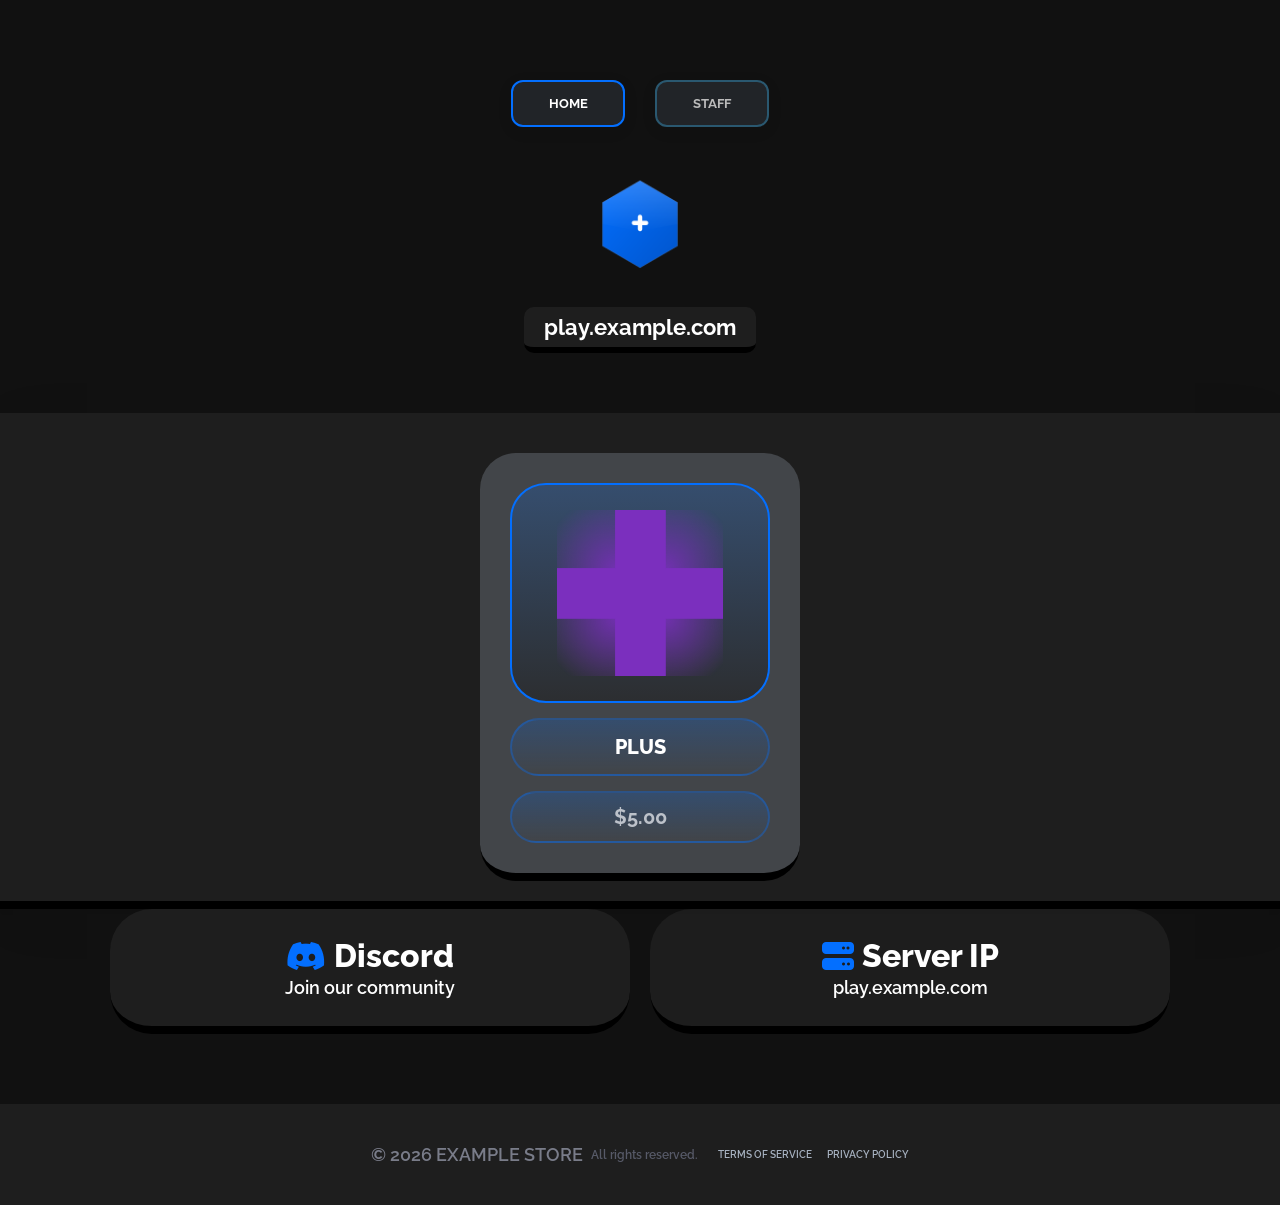
<file: Website/index.html>
<!DOCTYPE html>
<!-- made with opencode -->
<!-- by https://github.com/RustaCPVP -->
<html lang="en">
<head>
  <meta charset="utf-8">
  <meta name="viewport" content="width=device-width, initial-scale=1">
  <title>Store | Home</title>
  <link rel="stylesheet" href="https://cdnjs.cloudflare.com/ajax/libs/font-awesome/6.2.0/css/all.min.css">
  <link rel="preconnect" href="https://fonts.googleapis.com">
  <link rel="preconnect" href="https://fonts.gstatic.com" crossorigin>
  <link href="https://fonts.googleapis.com/css2?family=Raleway:wght@100;200;300;400;500;600;700;800;900&display=swap" rel="stylesheet">
  <style>
    * { margin: 0; padding: 0; box-sizing: border-box; }
    body { margin: 0; color: silver; font-family: 'proxima-nova', 'Raleway', sans-serif; background: #111; line-height: normal; }
    a { text-decoration: none; color: inherit; }
    img { max-width: 100%; }
    .container { max-width: 1100px; margin: 0 auto; padding: 0 20px; width: 100%; }
    .page-wrapper { background: #111; min-height: 100vh; display: flex; flex-direction: column; position: relative; }
    .main-content { flex: 1; }

    .loading-wrap { display: none; align-items: center; justify-content: center; position: fixed; inset: 0; background: #111; z-index: 500; flex-direction: column; color: #424549; text-transform: uppercase; font-size: 12px; letter-spacing: 1px; gap: 30px; }
    .loading-wrap svg { width: 65px; height: 65px; }
    .loading-wrap strong { color: #fff; }
    body.loading .loading-wrap { display: flex; }
    body.loading { overflow: hidden; }

    .head { display: flex; flex-direction: column; align-items: center; justify-content: center; text-align: center; padding: 80px 20px 60px; min-height: 325px; }
    .top-nav { display: flex; align-items: center; justify-content: center; gap: 30px; margin-bottom: 40px; }
    .top-nav a { padding: 14px 20px; background: #212428; border-radius: 12px; color: #bababa; min-width: 114px; font-weight: 700; text-transform: uppercase; font-size: 13px; border: 2px solid #2a5870; text-decoration: none; box-shadow: 0 4px 15px rgba(0,0,0,.08); transition: all .15s ease; }
    .top-nav a:hover, .top-nav a.active { color: #fff; border-color: #036fff; }
    .logo { max-width: 124px; margin: 0 auto; }
    .below-logo { margin-top: 12px; }
    .ip-block { display: inline-flex; align-items: center; background: #1e1e1e; padding: 7px 20px; font-size: 22px; font-weight: 700; color: #fff; border-radius: 10px; border-bottom: 6px solid #000; cursor: pointer; transition: all .15s ease; }
    .ip-block:hover { color: #036fff; }
    .ip-players { display: none; background: #3a3e41; margin-left: 12px; padding: 0 12px; border-left: 1px solid #ffffff2e; font-size: 14px; color: #999; height: 36px; align-items: center; }
    .page-wrapper-inner { padding-bottom: 20px; }
    .panel-wrap { background: #1e1e1e; border-bottom: 8px solid #000; box-shadow: 0 10px 55px -3px rgba(0,0,0,.06), 0 4px 6px -2px rgba(0,0,0,.05); margin-bottom: 0; }
    .panel-header { text-align: center; border-bottom: none; padding: 50px 0 0; font-size: 39px; font-weight: 900; }
    .panel-wrap .container { display: flex; flex-direction: column; align-items: center; padding-bottom: 20px; }

    .section-title { display: flex; position: relative; height: 45px; align-items: center; width: 100%; justify-content: center; color: #fff; }
    .section-title > span { color: #8d8d8d; font-weight: 800; text-transform: uppercase; letter-spacing: .5px; font-size: 19px; }

    .tab-content { width: 100%; margin-top: 20px; }
    .package-wrap { display: flex; gap: 30px; width: 100%; justify-content: center; margin-top: 20px; }

    .package-item { flex: 0 1 320px; background: #424549; padding: 30px; text-align: center; border-radius: 36px; display: flex; flex-direction: column; gap: 15px; transition: transform .15s ease; border-bottom: 8px solid #000; }
    .package-item:hover { transform: scale(1.03); }
    .package-item .image { height: 220px; border-radius: 36px; overflow: hidden; position: relative; background: linear-gradient(180deg, #036fff33, #00000055); border: 2px solid #036fff; display: flex; align-items: center; justify-content: center; padding: 25px; }
    .package-item .image img { display: block; width: 100%; height: 100%; object-fit: contain; }
    .package-item .name { background: linear-gradient(180deg, #036fff33, transparent); border: 2px solid #036fff55; border-radius: 36px; padding: 15px; }
    .package-item .name .icon { font-size: 40px; margin-bottom: 2px; line-height: 1; margin-top: -5px; }
    .package-item.epic .name .icon { color: #036fff; }
    .package-item .name h2 { font-size: 20px; font-weight: 800; text-transform: uppercase; color: #fff; margin: 0; }
    .package-item .price { color: #bcc1c9; font-weight: 700; font-size: 20px; background: linear-gradient(180deg, #036fff33, transparent); border: 2px solid #036fff55; border-radius: 36px; padding: 12px; }

    .join-title { margin: 0 50px 25px; font-size: 28px; font-weight: 900; color: #fff; text-align: center; }
    .gamemodes { display: flex; gap: 40px; margin: 40px 50px 15px; }
    .gamemodes a { flex: 1; min-height: 180px; background: #ffffff08; border-radius: 12px; display: flex; align-items: flex-end; justify-content: center; overflow: hidden; position: relative; transition: transform .15s ease; box-shadow: 0 10px 15px -3px rgba(0,0,0,.1), 0 4px 6px -2px rgba(0,0,0,.05); }
    .gamemodes a:hover { transform: scale(1.02); }
    .gamemodes a span { width: 100%; text-align: center; padding: 25px; background: rgba(87,90,95,.64); backdrop-filter: blur(2px); font-size: 24px; font-weight: 900; color: #1e1e1e; text-shadow: 0 0 10px rgba(0,0,0,.32); }

    .join { display: flex; width: 100%; margin: 0 auto 50px; gap: 20px; flex-wrap: nowrap; align-items: center; justify-content: flex-start; }
    .join a { flex: 1; padding: 28px 30px; color: #fff; border-radius: 42px; border-bottom: 8px solid #000; text-align: center; transition: all .15s ease; display: flex; align-items: center; justify-content: center; }
    .join a:first-child, .join a:last-child { background: #1e1e1e; }
    .join a:nth-child(2) { background: #ffffff0d; }
    .join a:hover { background: #036fff !important; transform: translateY(-2px); }
    .join a .text { display: flex; flex-direction: column; align-items: center; }
    .join a h2 { font-size: 32px; font-weight: 800; margin: 0; display: flex; align-items: center; }
    .join a h2 i { color: #036fff; margin-right: 8px; }
    .join a:hover h2 i { color: #fff; }
    .join a p { font-weight: 600; color: #fff; font-size: 18px; margin: 3px 0 0; }
    .copy-tip { position: relative; }
    .copy-tip::after, .copy-tip::before { opacity: 0; pointer-events: none; }
    .copy-tip:hover::after { content: "Press to copy"; position: absolute; top: -70px; left: 50%; transform: translateX(-50%); background: #036fff; color: #fff; font-size: 16px; font-weight: 700; padding: 14px 28px; border-radius: 14px; white-space: nowrap; text-transform: uppercase; animation: tooltipIn 0.2s ease forwards; }
    .copy-tip:hover::before { content: ""; position: absolute; top: -20px; left: 50%; transform: translateX(-50%); border: 10px solid transparent; border-top-color: #036fff; animation: tooltipIn 0.2s ease forwards; }
    .discord-tip:hover::after { content: "Press to join\A 10+"; white-space: pre-wrap; text-align: center; line-height: 1.3; padding: 12px 30px; font-size: 22px; top: -105px; }
    @keyframes tooltipIn { from { opacity: 0; transform: translateX(-50%) translateY(8px); } to { opacity: 1; transform: translateX(-50%) translateY(0); } }

    #foot { background: #1e1e1e; padding: 40px 0; color: grey; margin-top: auto; }
    #foot .container { display: flex; align-items: center; justify-content: center; color: #575a68; font-weight: 600; font-size: 15px; }
    #foot .copyright { text-align: center; font-size: 11px; display: flex; flex-direction: row; align-items: center; justify-content: center; gap: 20px; color: #70757a; }
    .copyright-text { display: flex; flex-direction: row; align-items: center; gap: 8px; }
    .copyright-text span { font-size: 18px; font-weight: 600; color: #797c89; text-transform: uppercase; }
    .copyright-text small { font-size: 12px; color: #575a68; font-weight: 600; }
    .copyright-links { display: flex; gap: 15px; text-transform: uppercase; font-size: 10px; white-space: nowrap; }
    .copyright-links a { color: #a7b2c1; font-weight: 600; }
    .copyright-links a:hover { color: #fff; }

    @media (max-width: 768px) {
      .top-nav { display: none; }
      .head { padding-top: 40px; }
      .ip-block { font-size: 18px; }
      .section-title { flex-direction: column; height: auto; }
      .package-wrap { flex-direction: column; align-items: center; }
      .package-item { max-width: 100%; }
      .gamemodes { flex-direction: column; gap: 15px; margin: 25px 20px; }
      .gamemodes a { min-height: 120px; }
      .join { flex-direction: column; width: 100%; }
      .join a h2 { font-size: 24px; }
      .join a p { }
      #foot .copyright { flex-direction: column; }
      .package-wrapper { padding: 25px 0; }
      #foot { padding: 25px 0; }
    }
  </style>
</head>
<body>
  <div class="page-wrapper">
    <div class="loading-wrap" id="loading">
      <svg viewBox="0 0 100 100" xmlns="http://www.w3.org/2000/svg">
        <circle cx="50" cy="50" r="45" fill="none" stroke="#036fff" stroke-width="5" stroke-dasharray="250" stroke-linecap="round">
          <animateTransform attributeName="transform" type="rotate" from="0 50 50" to="360 50 50" dur="1s" repeatCount="indefinite"/>
        </circle>
      </svg>
      <strong>Loading...</strong>
    </div>

    <div class="head">
      <div class="top-nav">
        <a href="#" class="active">Home</a>
        <a href="staff.html">Staff</a>
      </div>
      <div class="logo">
        <img src="images/logo.png" alt="Logo" style="max-width: 124px;">
      </div>
      <div class="below-logo">
        <div class="ip-block copy-tip" id="ipBlock">
          <span>play.example.com</span>
          <span class="ip-players">10+</span>
        </div>
      </div>
    </div>

    <div class="main-content">
      <div class="page-wrapper-inner">
        <div class="panel-wrap">
          <div class="container">
            <div class="tab-content">
              <div class="package-wrap">
                <a href="#" class="package-item epic">
                  <div class="image">
                    <img src="images/plus.png" alt="Plus">
                  </div>
                  <div class="name">
                    <h2>Plus</h2>
                  </div>
                  <div class="price">$5.00</div>
                </a>
              </div>
            </div>
          </div>
        </div>

        <div class="container">
          <div class="join">
            <a href="https://discord.gg/fE5ZaNwkpJ" target="_blank" class="copy-tip discord-tip">
              <div class="text">
                <h2><i class="fab fa-discord"></i> Discord</h2>
                <p>Join our community</p>
              </div>
            </a>
            <a href="javascript:void(0)" onclick="copyIP()" class="copy-tip">
              <div class="text">
                <h2><i class="fas fa-server"></i> Server IP</h2>
                <p>play.example.com</p>
              </div>
            </a>
          </div>
        </div>
      </div>
    </div>

    <div id="foot">
      <div class="container">
        <div class="copyright">
          <div class="copyright-text">
            <span>&copy; 2026 Example Store</span>
            <small>All rights reserved.</small>
          </div>
          <div class="copyright-links">
            <a href="terms.html">Terms of Service</a>
            <a href="privacy.html">Privacy Policy</a>
          </div>
        </div>
      </div>
    </div>
  </div>

  <script>
    function hideLoading() { document.body.classList.remove('loading'); }
    window.addEventListener('load', hideLoading);
    setTimeout(hideLoading, 3000);
    document.body.classList.add('loading');

    function copyIP() {
      var ip = document.querySelector('.join a:last-child p').textContent.trim();
      navigator.clipboard.writeText(ip);
    }
    document.getElementById('ipBlock').addEventListener('click', function() {
      var ip = this.querySelector('span').textContent.trim();
      navigator.clipboard.writeText(ip);
    });
  </script>
</body>
</html>
</file>
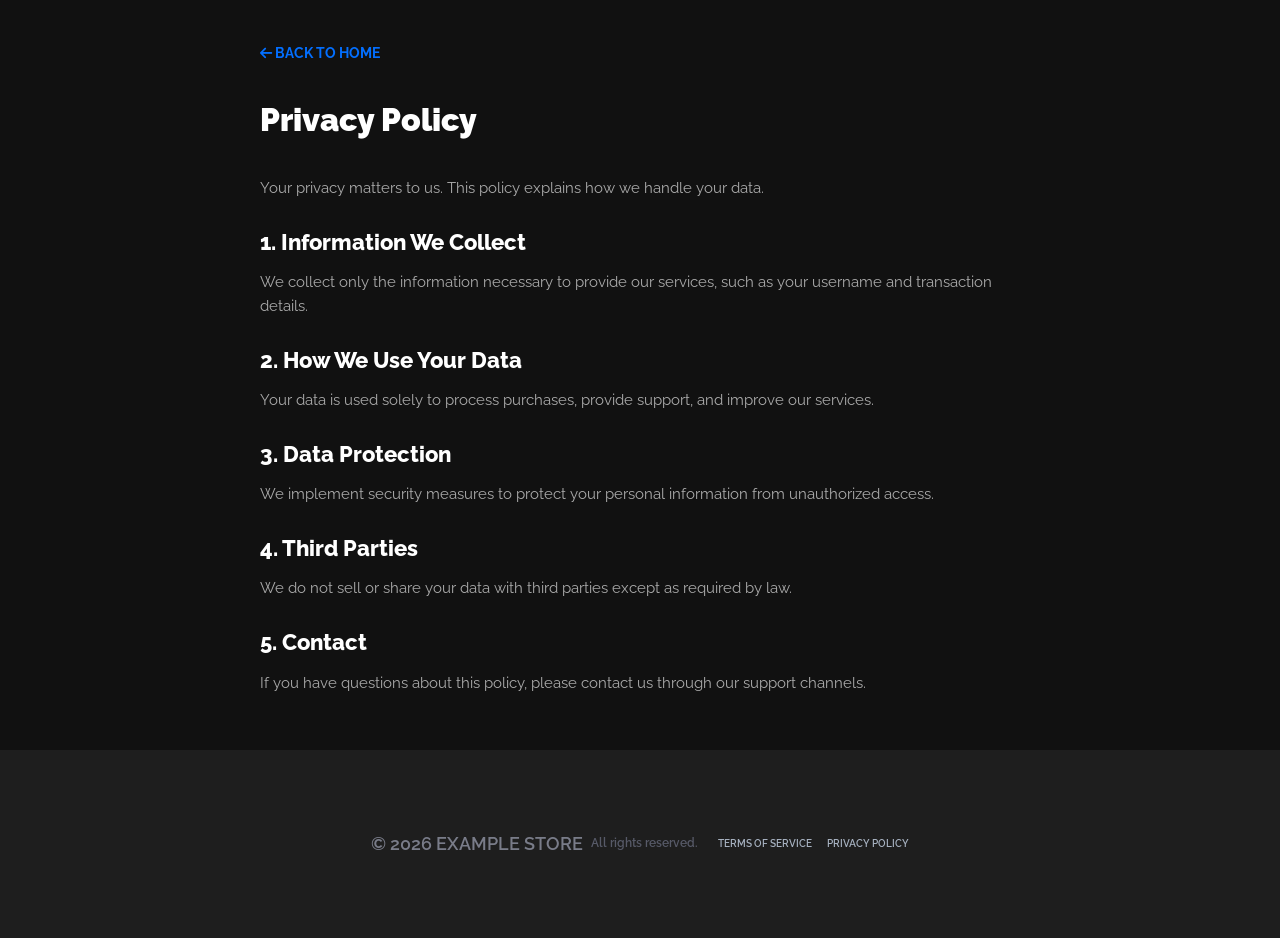
<file: Website/privacy.html>
<!DOCTYPE html>
<html lang="en">
<head>
  <meta charset="utf-8">
  <meta name="viewport" content="width=device-width, initial-scale=1">
  <title>Privacy Policy</title>
  <link rel="stylesheet" href="https://cdnjs.cloudflare.com/ajax/libs/font-awesome/6.2.0/css/all.min.css">
  <link rel="preconnect" href="https://fonts.googleapis.com">
  <link rel="preconnect" href="https://fonts.gstatic.com" crossorigin>
  <link href="https://fonts.googleapis.com/css2?family=Raleway:wght@100;200;300;400;500;600;700;800;900&display=swap" rel="stylesheet">
  <style>
    * { margin: 0; padding: 0; box-sizing: border-box; }
    body { margin: 0; color: silver; font-family: 'proxima-nova', 'Raleway', sans-serif; background: #111; line-height: 1.6; }
    a { text-decoration: none; color: inherit; }
    .container { max-width: 800px; margin: 0 auto; padding: 40px 20px; }
    .page-wrapper { background: #111; min-height: 100vh; display: flex; flex-direction: column; }
    .main-content { flex: 1; }
    h1 { color: #fff; font-size: 32px; font-weight: 900; margin-bottom: 30px; }
    h2 { color: #fff; font-size: 22px; font-weight: 800; margin: 25px 0 10px; }
    p { color: #aaa; margin-bottom: 15px; font-size: 15px; }
    .back { display: inline-block; margin-bottom: 30px; color: #036fff; font-weight: 700; font-size: 14px; text-transform: uppercase; }
    .back:hover { color: #fff; }
    #foot { background: #1e1e1e; padding: 40px 0; color: grey; margin-top: auto; }
    #foot .container { display: flex; align-items: center; justify-content: center; color: #575a68; font-weight: 600; font-size: 15px; max-width: 1100px; }
    #foot .copyright { text-align: center; font-size: 11px; display: flex; flex-direction: row; align-items: center; justify-content: center; gap: 20px; color: #70757a; }
    .copyright-text { display: flex; flex-direction: row; align-items: center; gap: 8px; }
    .copyright-text span { font-size: 18px; font-weight: 600; color: #797c89; text-transform: uppercase; }
    .copyright-text small { font-size: 12px; color: #575a68; font-weight: 600; }
    .copyright-links { display: flex; gap: 15px; text-transform: uppercase; font-size: 10px; white-space: nowrap; }
    .copyright-links a { color: #a7b2c1; font-weight: 600; }
    .copyright-links a:hover { color: #fff; }
  </style>
</head>
<body>
  <div class="page-wrapper">
    <div class="main-content">
      <div class="container">
        <a href="index.html" class="back"><i class="fas fa-arrow-left"></i> Back to Home</a>
        <h1>Privacy Policy</h1>
        <p>Your privacy matters to us. This policy explains how we handle your data.</p>
        <h2>1. Information We Collect</h2>
        <p>We collect only the information necessary to provide our services, such as your username and transaction details.</p>
        <h2>2. How We Use Your Data</h2>
        <p>Your data is used solely to process purchases, provide support, and improve our services.</p>
        <h2>3. Data Protection</h2>
        <p>We implement security measures to protect your personal information from unauthorized access.</p>
        <h2>4. Third Parties</h2>
        <p>We do not sell or share your data with third parties except as required by law.</p>
        <h2>5. Contact</h2>
        <p>If you have questions about this policy, please contact us through our support channels.</p>
      </div>
    </div>
    <div id="foot">
      <div class="container">
        <div class="copyright">
          <div class="copyright-text">
            <span>&copy; 2026 Example Store</span>
            <small>All rights reserved.</small>
          </div>
          <div class="copyright-links">
            <a href="terms.html">Terms of Service</a>
            <a href="privacy.html">Privacy Policy</a>
          </div>
        </div>
      </div>
    </div>
  </div>
</body>
</html>
</file>
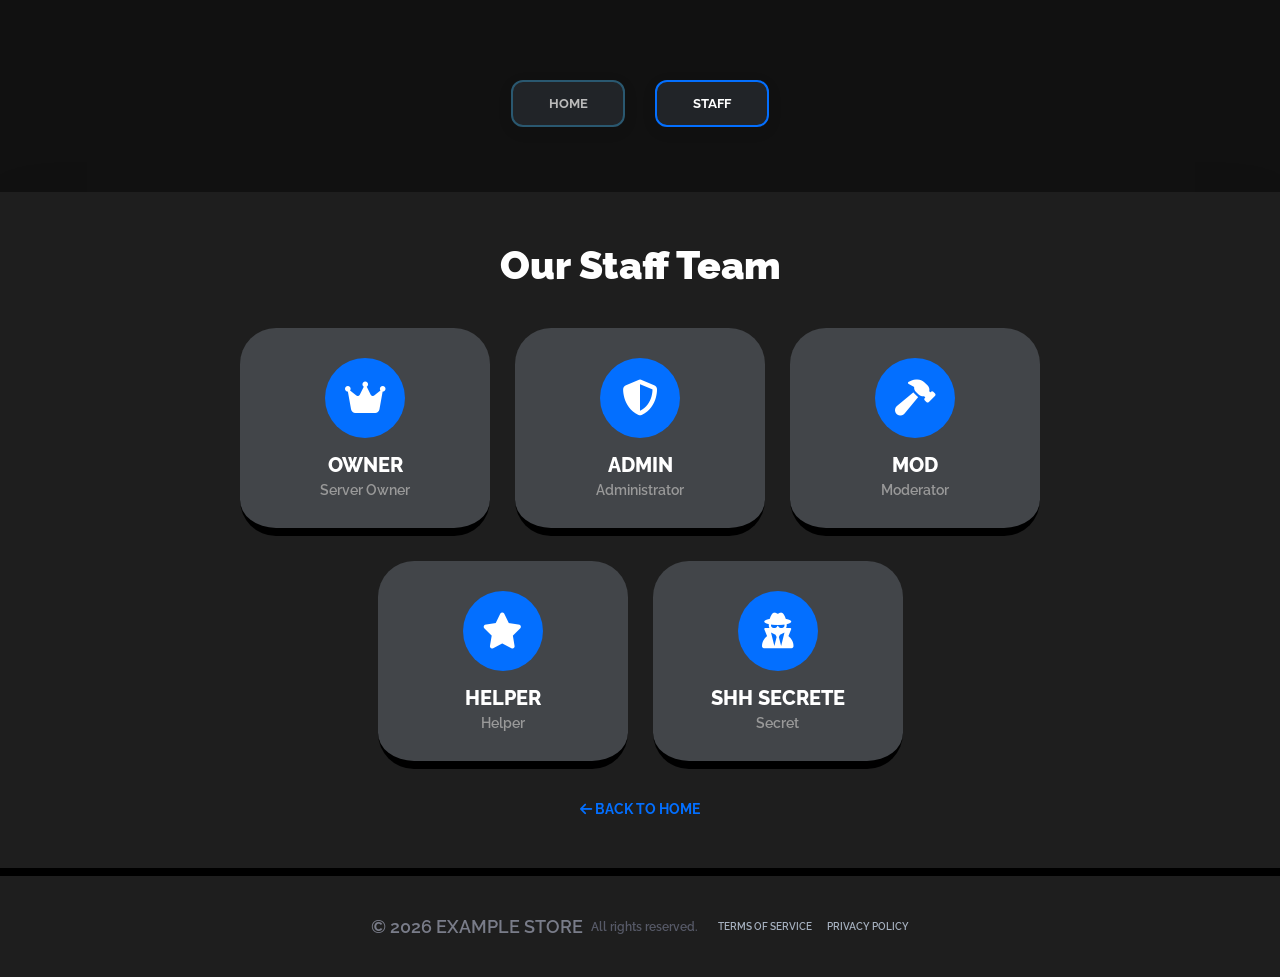
<file: Website/staff.html>
<!DOCTYPE html>
<!-- made with opencode -->
<!-- by https://github.com/RustaCPVP -->
<html lang="en">
<head>
  <meta charset="utf-8">
  <meta name="viewport" content="width=device-width, initial-scale=1">
  <title>Store | Staff</title>
  <link rel="stylesheet" href="https://cdnjs.cloudflare.com/ajax/libs/font-awesome/6.2.0/css/all.min.css">
  <link rel="preconnect" href="https://fonts.googleapis.com">
  <link rel="preconnect" href="https://fonts.gstatic.com" crossorigin>
  <link href="https://fonts.googleapis.com/css2?family=Raleway:wght@100;200;300;400;500;600;700;800;900&display=swap" rel="stylesheet">
  <style>
    * { margin: 0; padding: 0; box-sizing: border-box; }
    body { margin: 0; color: silver; font-family: 'proxima-nova', 'Raleway', sans-serif; background: #111; line-height: normal; }
    a { text-decoration: none; color: inherit; }
    .container { max-width: 1100px; margin: 0 auto; padding: 0 20px; width: 100%; }
    .page-wrapper { background: #111; min-height: 100vh; display: flex; flex-direction: column; }
    .main-content { flex: 1; }

    .head { display: flex; flex-direction: column; align-items: center; justify-content: center; text-align: center; padding: 80px 20px 25px; }
    .top-nav { display: flex; align-items: center; justify-content: center; gap: 30px; margin-bottom: 40px; }
    .top-nav a { padding: 14px 20px; background: #212428; border-radius: 12px; color: #bababa; min-width: 114px; font-weight: 700; text-transform: uppercase; font-size: 13px; border: 2px solid #2a5870; text-decoration: none; box-shadow: 0 4px 15px rgba(0,0,0,.08); transition: all .15s ease; }
    .top-nav a:hover, .top-nav a.active { color: #fff; border-color: #036fff; }

    .panel-wrap { background: #1e1e1e; border-bottom: 8px solid #000; box-shadow: 0 10px 55px -3px rgba(0,0,0,.06), 0 4px 6px -2px rgba(0,0,0,.05); padding: 50px 0; }
    .panel-wrap h1 { color: #fff; font-size: 39px; font-weight: 900; text-align: center; margin-bottom: 40px; }

    .staff-grid { display: flex; gap: 25px; flex-wrap: wrap; justify-content: center; }
    .staff-card { background: #424549; border-radius: 36px; padding: 30px; text-align: center; border-bottom: 8px solid #000; flex: 0 1 250px; display: block; cursor: pointer; perspective: 600px; position: relative; }
    .staff-card .card-flipper { transition: transform .6s ease; transform-style: preserve-3d; position: relative; }
    .staff-card:hover .card-flipper { transform: rotateY(180deg); }
    .staff-card .front, .staff-card .back { backface-visibility: hidden; position: relative; }
    .staff-card .back { transform: rotateY(180deg); position: absolute; inset: 0; display: flex; flex-direction: column; align-items: center; justify-content: center; }
    .staff-card .avatar { width: 80px; height: 80px; border-radius: 50%; background: #036fff; margin: 0 auto 15px; display: flex; align-items: center; justify-content: center; font-size: 36px; color: #fff; }
    .staff-card .name { font-size: 20px; font-weight: 800; color: #fff; text-transform: uppercase; }
    .staff-card .role { font-size: 14px; color: #999; margin-top: 5px; font-weight: 600; }
    .staff-card .back-text { font-size: 16px; color: #fff; font-weight: 700; padding: 10px; }

    .staff-card.no-flip { cursor: pointer; }
    .staff-card.no-flip:hover { background: #036fff; }

    .back-link { text-align: center; margin-top: 30px; }
    .back-link a { color: #036fff; font-weight: 700; font-size: 14px; text-transform: uppercase; }
    .back-link a:hover { color: #fff; }

    #foot { background: #1e1e1e; padding: 40px 0; color: grey; margin-top: auto; }
    #foot .container { display: flex; align-items: center; justify-content: center; color: #575a68; font-weight: 600; font-size: 15px; }
    #foot .copyright { text-align: center; font-size: 11px; display: flex; flex-direction: row; align-items: center; justify-content: center; gap: 20px; color: #70757a; }
    .copyright-text { display: flex; flex-direction: row; align-items: center; gap: 8px; }
    .copyright-text span { font-size: 18px; font-weight: 600; color: #797c89; text-transform: uppercase; }
    .copyright-text small { font-size: 12px; color: #575a68; font-weight: 600; }
    .copyright-links { display: flex; gap: 15px; text-transform: uppercase; font-size: 10px; white-space: nowrap; }
    .copyright-links a { color: #a7b2c1; font-weight: 600; }
    .copyright-links a:hover { color: #fff; }
  </style>
</head>
<body>
  <div class="page-wrapper">
    <div class="head">
      <div class="top-nav">
        <a href="index.html">Home</a>
        <a href="staff.html" class="active">Staff</a>
      </div>
    </div>

    <div class="main-content">
      <div class="panel-wrap">
        <div class="container">
          <h1>Our Staff Team</h1>
          <div class="staff-grid">
            <div class="staff-card">
              <div class="card-flipper">
                <div class="front">
                  <div class="avatar"><i class="fas fa-crown"></i></div>
                  <div class="name">Owner</div>
                  <div class="role">Server Owner</div>
                </div>
                <div class="back">
                  <div class="back-text">Owner</div>
                  <div class="back-text" style="font-size: 13px; color: #999;">The Boss</div>
                </div>
              </div>
            </div>
            <div class="staff-card">
              <div class="card-flipper">
                <div class="front">
                  <div class="avatar"><i class="fas fa-shield-alt"></i></div>
                  <div class="name">Admin</div>
                  <div class="role">Administrator</div>
                </div>
                <div class="back">
                  <div class="back-text">Admin</div>
                  <div class="back-text" style="font-size: 13px; color: #999;">Keeps order</div>
                </div>
              </div>
            </div>
            <div class="staff-card">
              <div class="card-flipper">
                <div class="front">
                  <div class="avatar"><i class="fas fa-hammer"></i></div>
                  <div class="name">Mod</div>
                  <div class="role">Moderator</div>
                </div>
                <div class="back">
                  <div class="back-text">Mod</div>
                  <div class="back-text" style="font-size: 13px; color: #999;">Watchdog</div>
                </div>
              </div>
            </div>
            <div class="staff-card">
              <div class="card-flipper">
                <div class="front">
                  <div class="avatar"><i class="fas fa-star"></i></div>
                  <div class="name">Helper</div>
                  <div class="role">Helper</div>
                </div>
                <div class="back">
                  <div class="back-text">Helper</div>
                  <div class="back-text" style="font-size: 13px; color: #999;">Here to help</div>
                </div>
              </div>
            </div>
            <a href="https://www.youtube.com/watch?v=dQw4w9WgXcQ" class="staff-card no-flip" target="_blank">
              <div class="avatar"><i class="fas fa-user-secret"></i></div>
              <div class="name">Shh secrete</div>
              <div class="role">Secret</div>
            </a>
          </div>
          <div class="back-link">
            <a href="index.html"><i class="fas fa-arrow-left"></i> Back to Home</a>
          </div>
        </div>
      </div>
    </div>

    <div id="foot">
      <div class="container">
        <div class="copyright">
          <div class="copyright-text">
            <span>&copy; 2026 Example Store</span>
            <small>All rights reserved.</small>
          </div>
          <div class="copyright-links">
            <a href="terms.html">Terms of Service</a>
            <a href="privacy.html">Privacy Policy</a>
          </div>
        </div>
      </div>
    </div>
  </div>
</body>
</html>
</file>
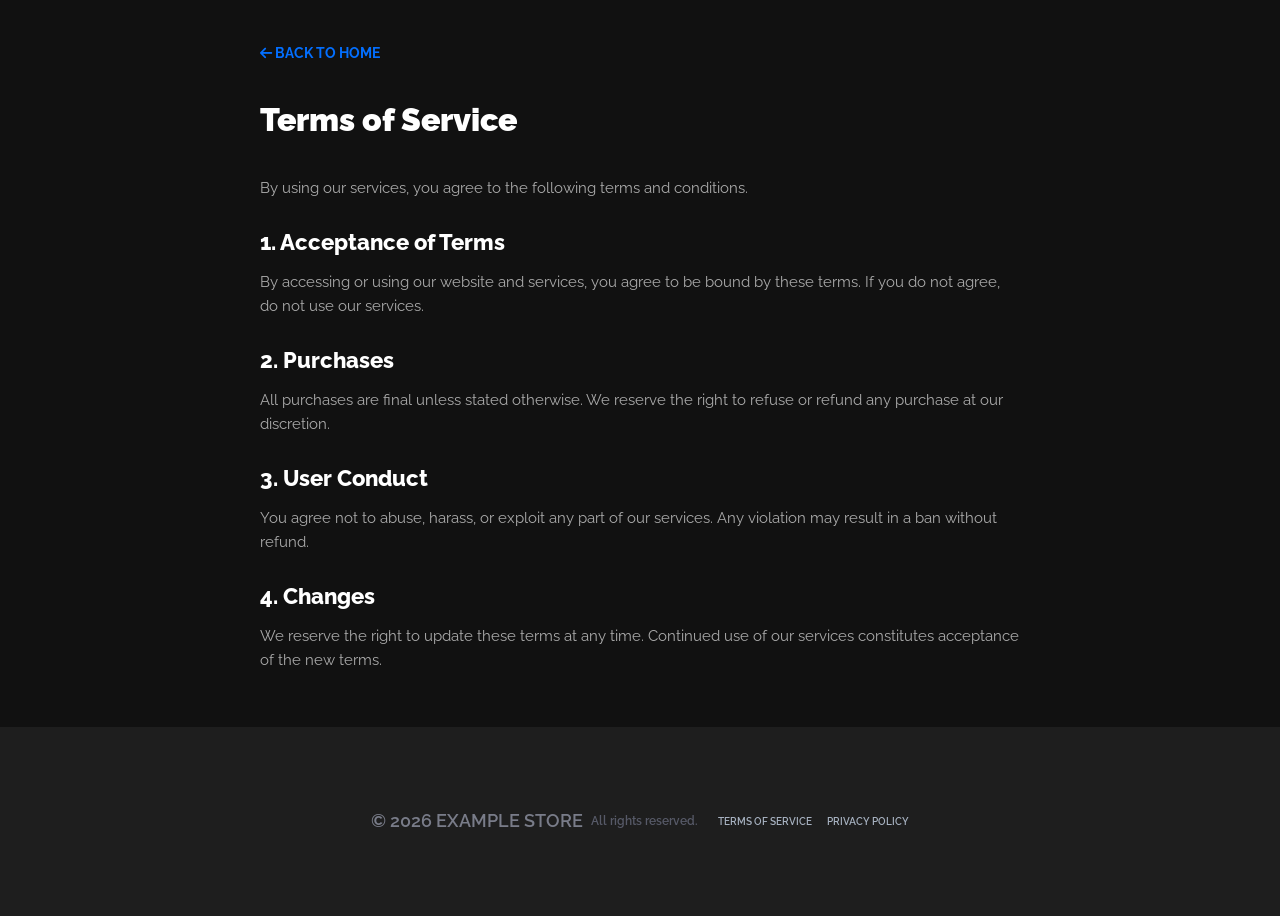
<file: Website/terms.html>
<!DOCTYPE html>
<html lang="en">
<head>
  <meta charset="utf-8">
  <meta name="viewport" content="width=device-width, initial-scale=1">
  <title>Terms of Service</title>
  <link rel="stylesheet" href="https://cdnjs.cloudflare.com/ajax/libs/font-awesome/6.2.0/css/all.min.css">
  <link rel="preconnect" href="https://fonts.googleapis.com">
  <link rel="preconnect" href="https://fonts.gstatic.com" crossorigin>
  <link href="https://fonts.googleapis.com/css2?family=Raleway:wght@100;200;300;400;500;600;700;800;900&display=swap" rel="stylesheet">
  <style>
    * { margin: 0; padding: 0; box-sizing: border-box; }
    body { margin: 0; color: silver; font-family: 'proxima-nova', 'Raleway', sans-serif; background: #111; line-height: 1.6; }
    a { text-decoration: none; color: inherit; }
    .container { max-width: 800px; margin: 0 auto; padding: 40px 20px; }
    .page-wrapper { background: #111; min-height: 100vh; display: flex; flex-direction: column; }
    .main-content { flex: 1; }
    h1 { color: #fff; font-size: 32px; font-weight: 900; margin-bottom: 30px; }
    h2 { color: #fff; font-size: 22px; font-weight: 800; margin: 25px 0 10px; }
    p { color: #aaa; margin-bottom: 15px; font-size: 15px; }
    .back { display: inline-block; margin-bottom: 30px; color: #036fff; font-weight: 700; font-size: 14px; text-transform: uppercase; }
    .back:hover { color: #fff; }
    #foot { background: #1e1e1e; padding: 40px 0; color: grey; margin-top: auto; }
    #foot .container { display: flex; align-items: center; justify-content: center; color: #575a68; font-weight: 600; font-size: 15px; max-width: 1100px; }
    #foot .copyright { text-align: center; font-size: 11px; display: flex; flex-direction: row; align-items: center; justify-content: center; gap: 20px; color: #70757a; }
    .copyright-text { display: flex; flex-direction: row; align-items: center; gap: 8px; }
    .copyright-text span { font-size: 18px; font-weight: 600; color: #797c89; text-transform: uppercase; }
    .copyright-text small { font-size: 12px; color: #575a68; font-weight: 600; }
    .copyright-links { display: flex; gap: 15px; text-transform: uppercase; font-size: 10px; white-space: nowrap; }
    .copyright-links a { color: #a7b2c1; font-weight: 600; }
    .copyright-links a:hover { color: #fff; }
  </style>
</head>
<body>
  <div class="page-wrapper">
    <div class="main-content">
      <div class="container">
        <a href="index.html" class="back"><i class="fas fa-arrow-left"></i> Back to Home</a>
        <h1>Terms of Service</h1>
        <p>By using our services, you agree to the following terms and conditions.</p>
        <h2>1. Acceptance of Terms</h2>
        <p>By accessing or using our website and services, you agree to be bound by these terms. If you do not agree, do not use our services.</p>
        <h2>2. Purchases</h2>
        <p>All purchases are final unless stated otherwise. We reserve the right to refuse or refund any purchase at our discretion.</p>
        <h2>3. User Conduct</h2>
        <p>You agree not to abuse, harass, or exploit any part of our services. Any violation may result in a ban without refund.</p>
        <h2>4. Changes</h2>
        <p>We reserve the right to update these terms at any time. Continued use of our services constitutes acceptance of the new terms.</p>
      </div>
    </div>
    <div id="foot">
      <div class="container">
        <div class="copyright">
          <div class="copyright-text">
            <span>&copy; 2026 Example Store</span>
            <small>All rights reserved.</small>
          </div>
          <div class="copyright-links">
            <a href="terms.html">Terms of Service</a>
            <a href="privacy.html">Privacy Policy</a>
          </div>
        </div>
      </div>
    </div>
  </div>
</body>
</html>
</file>
